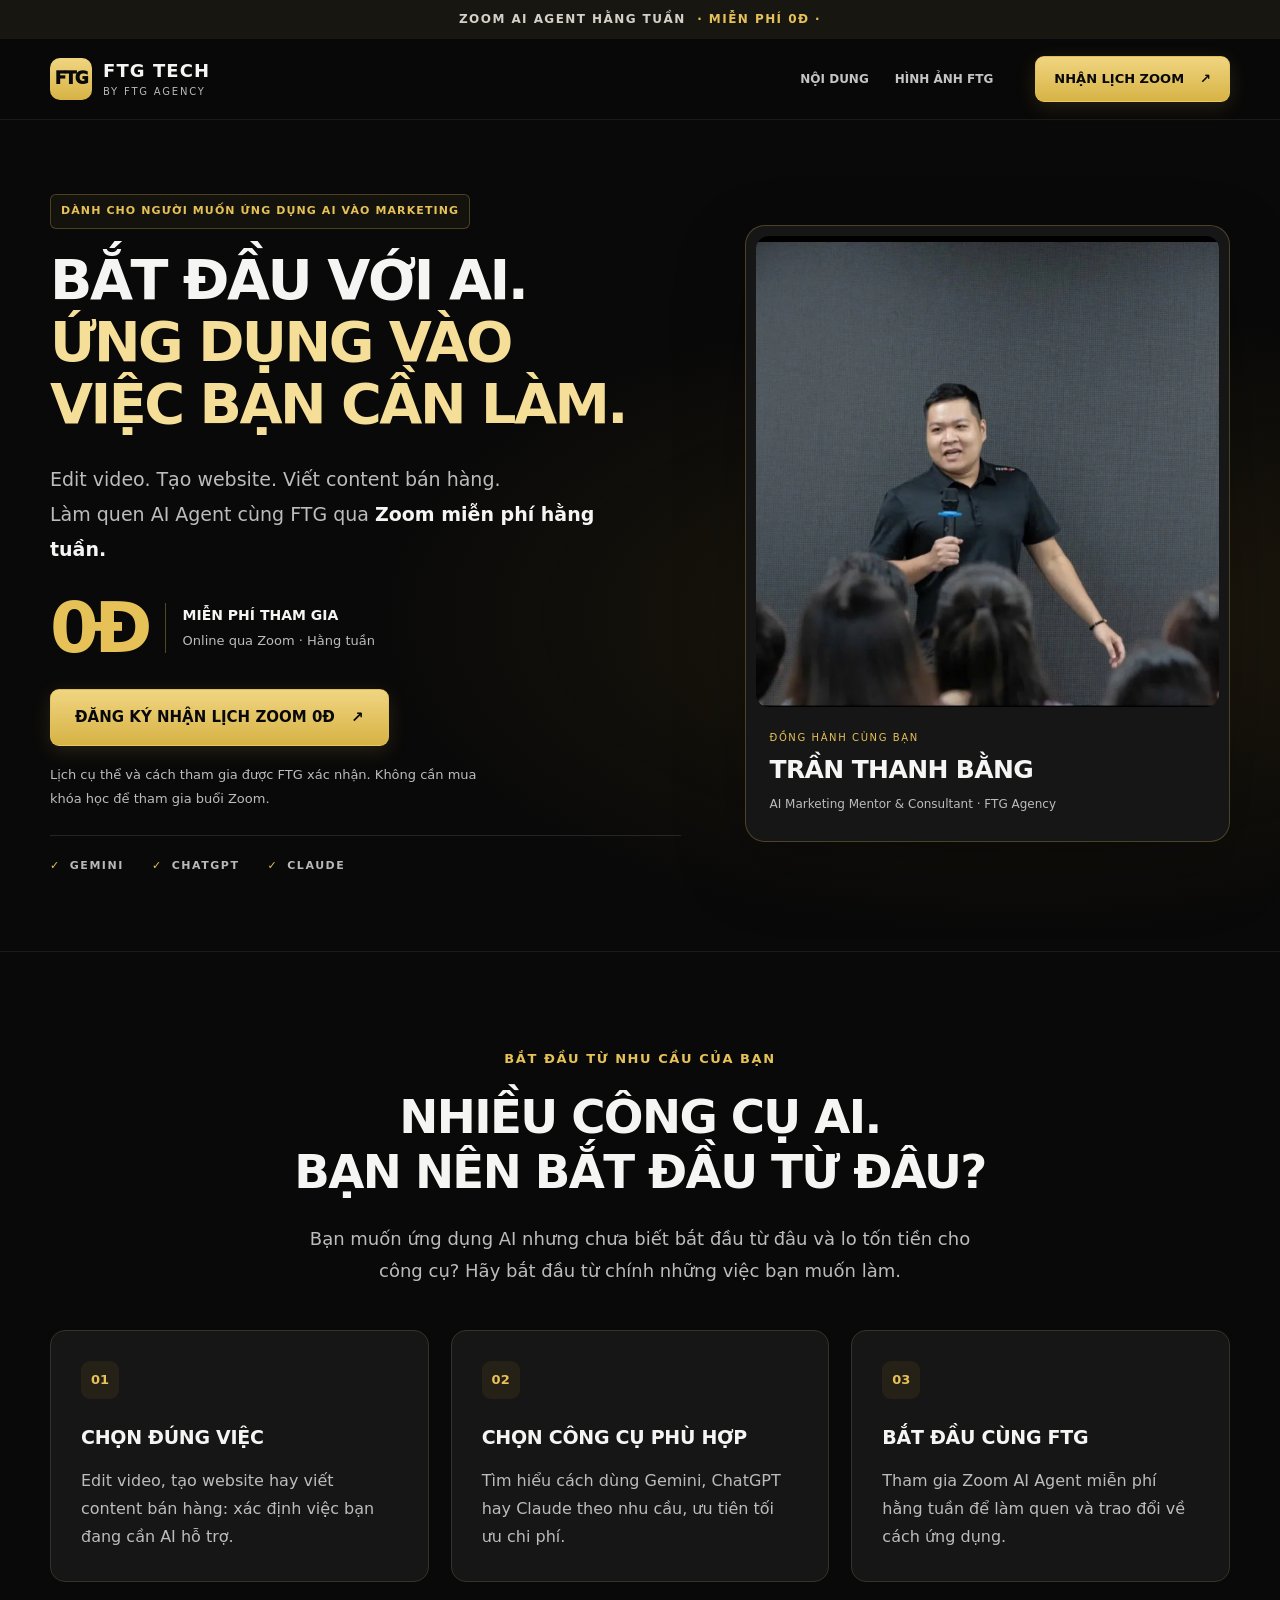
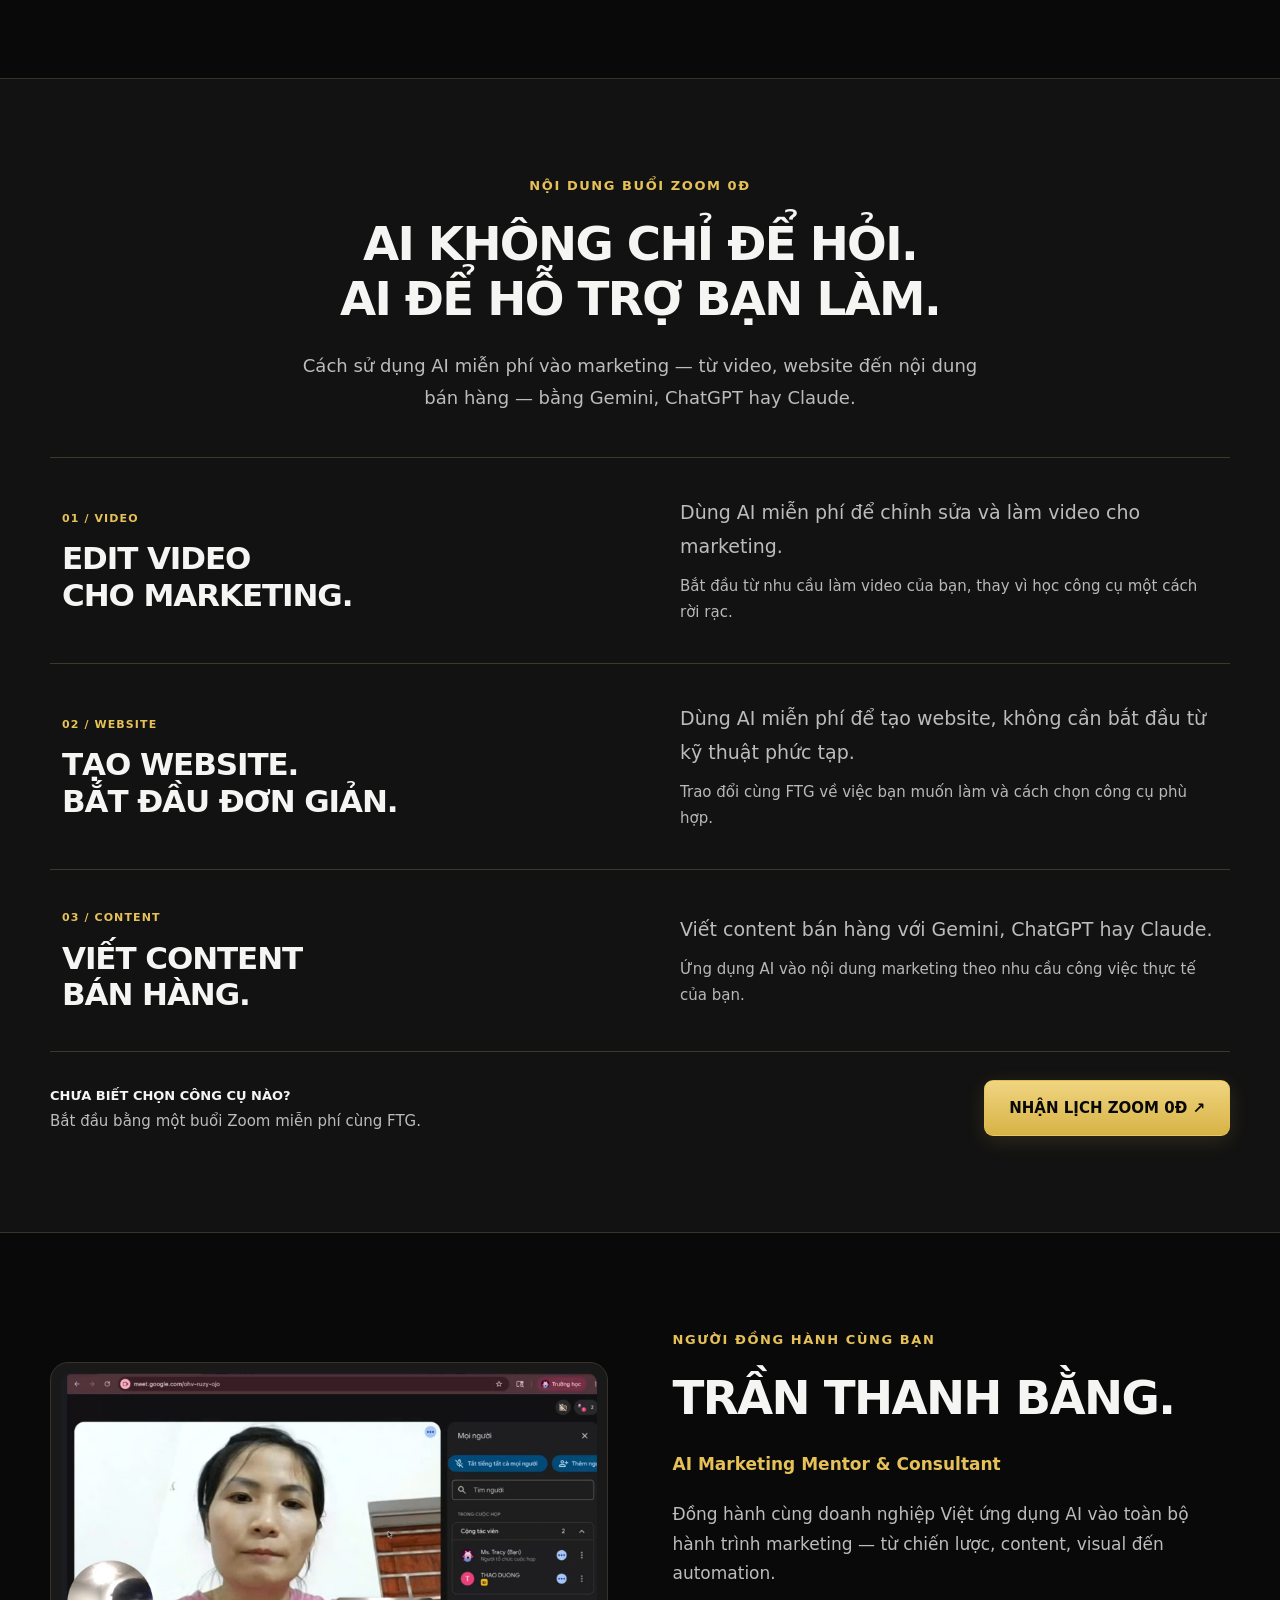
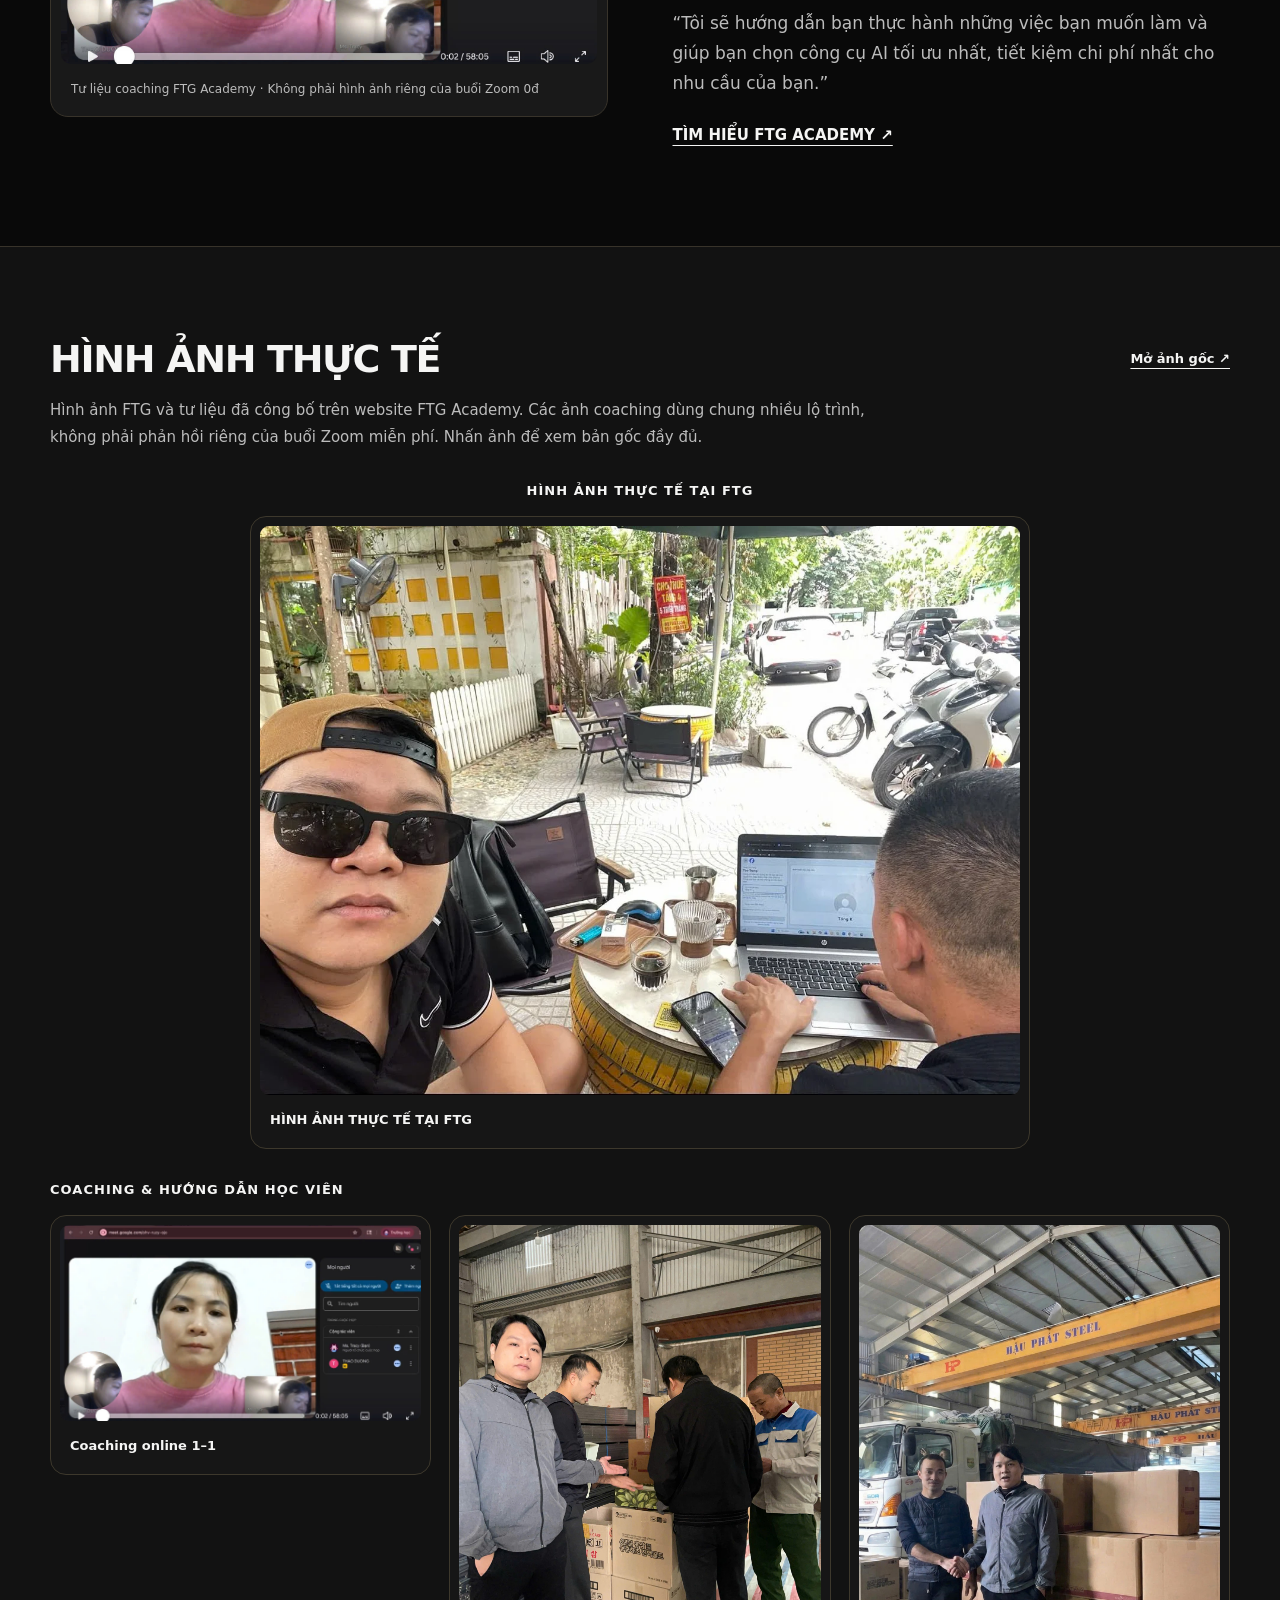
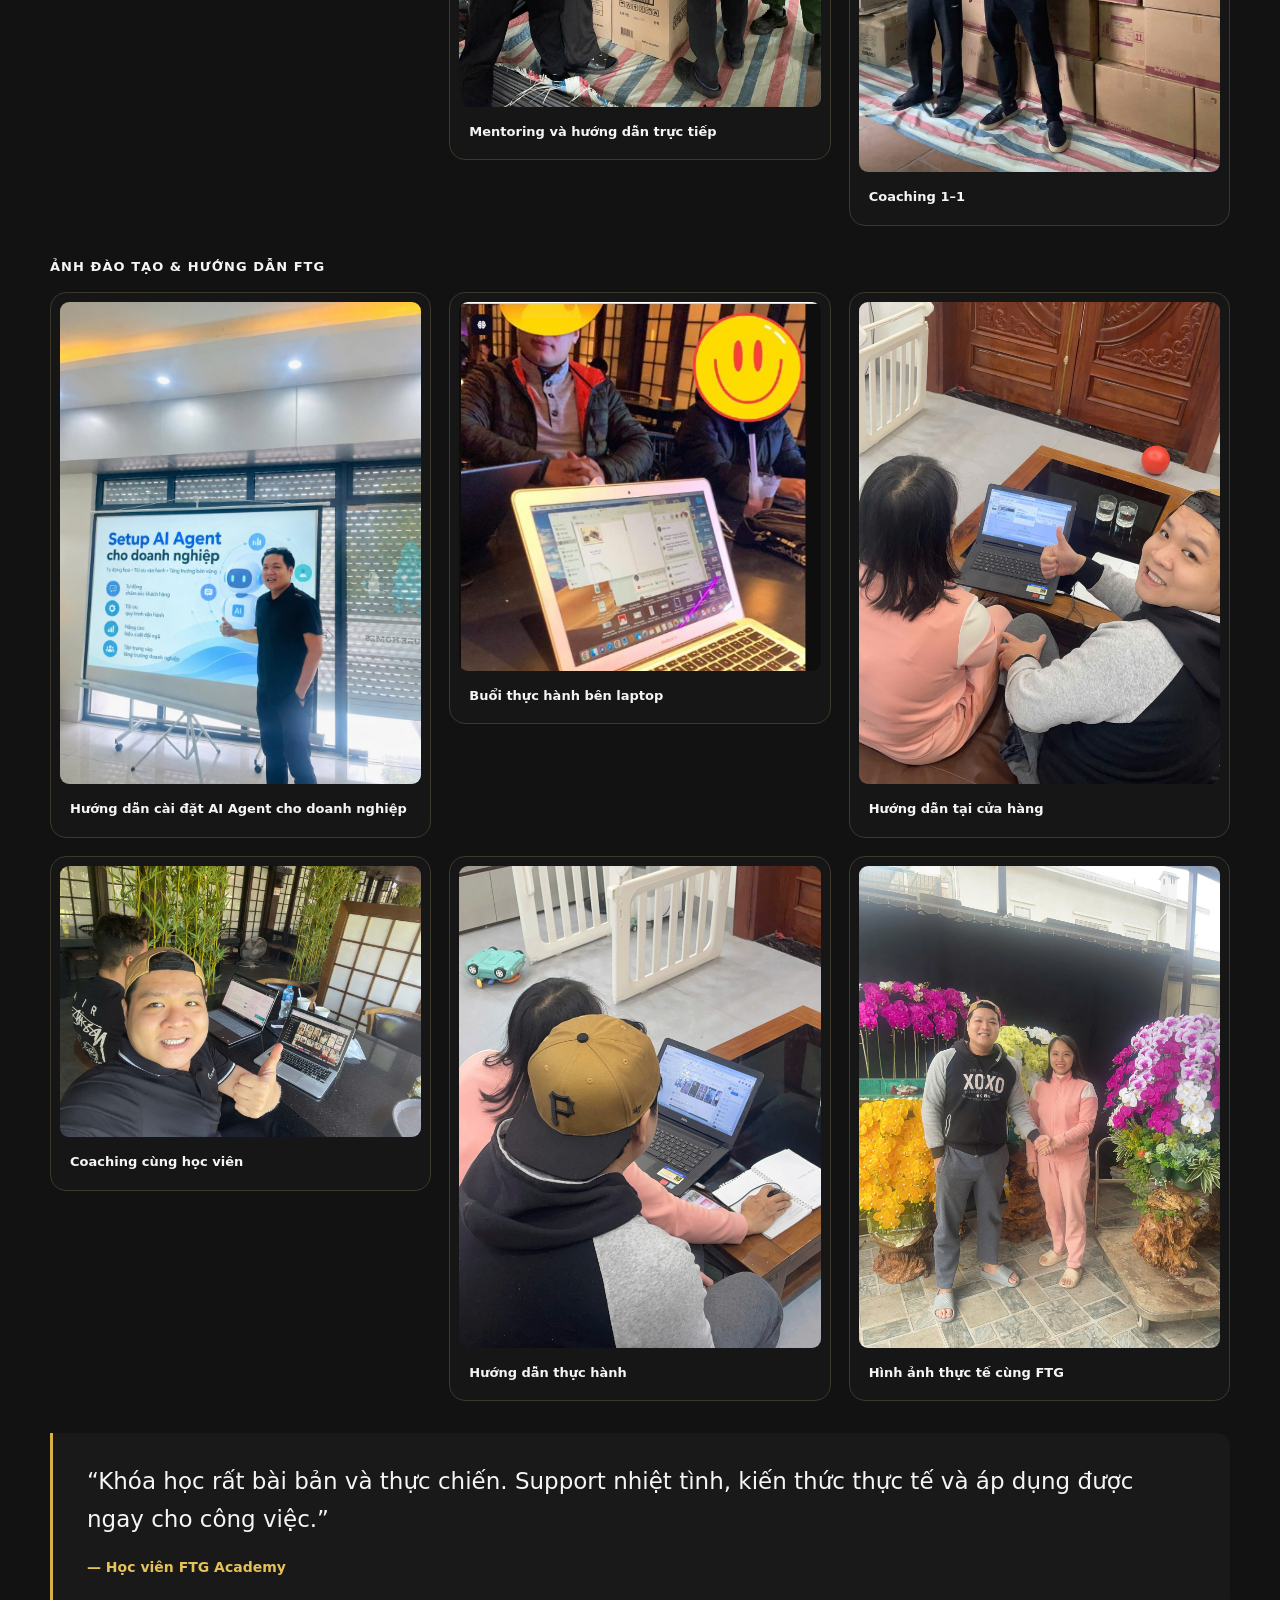
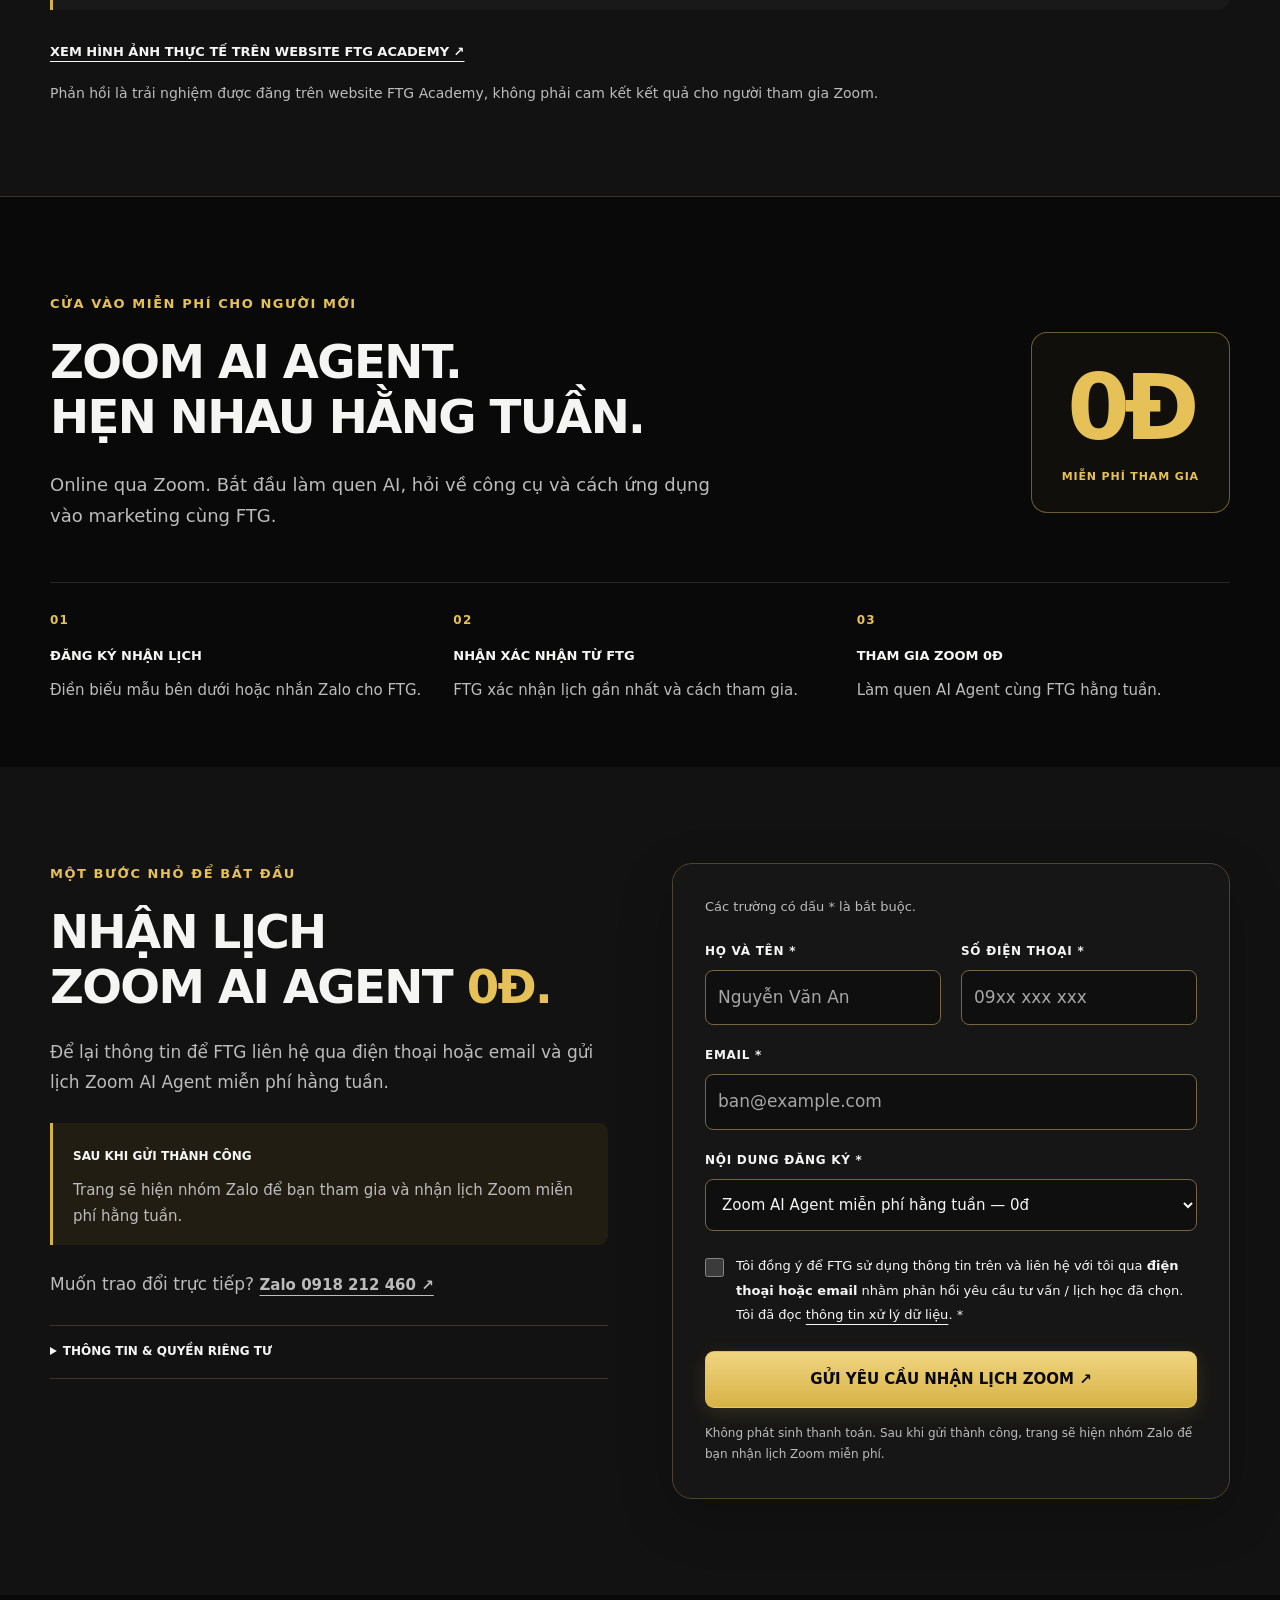
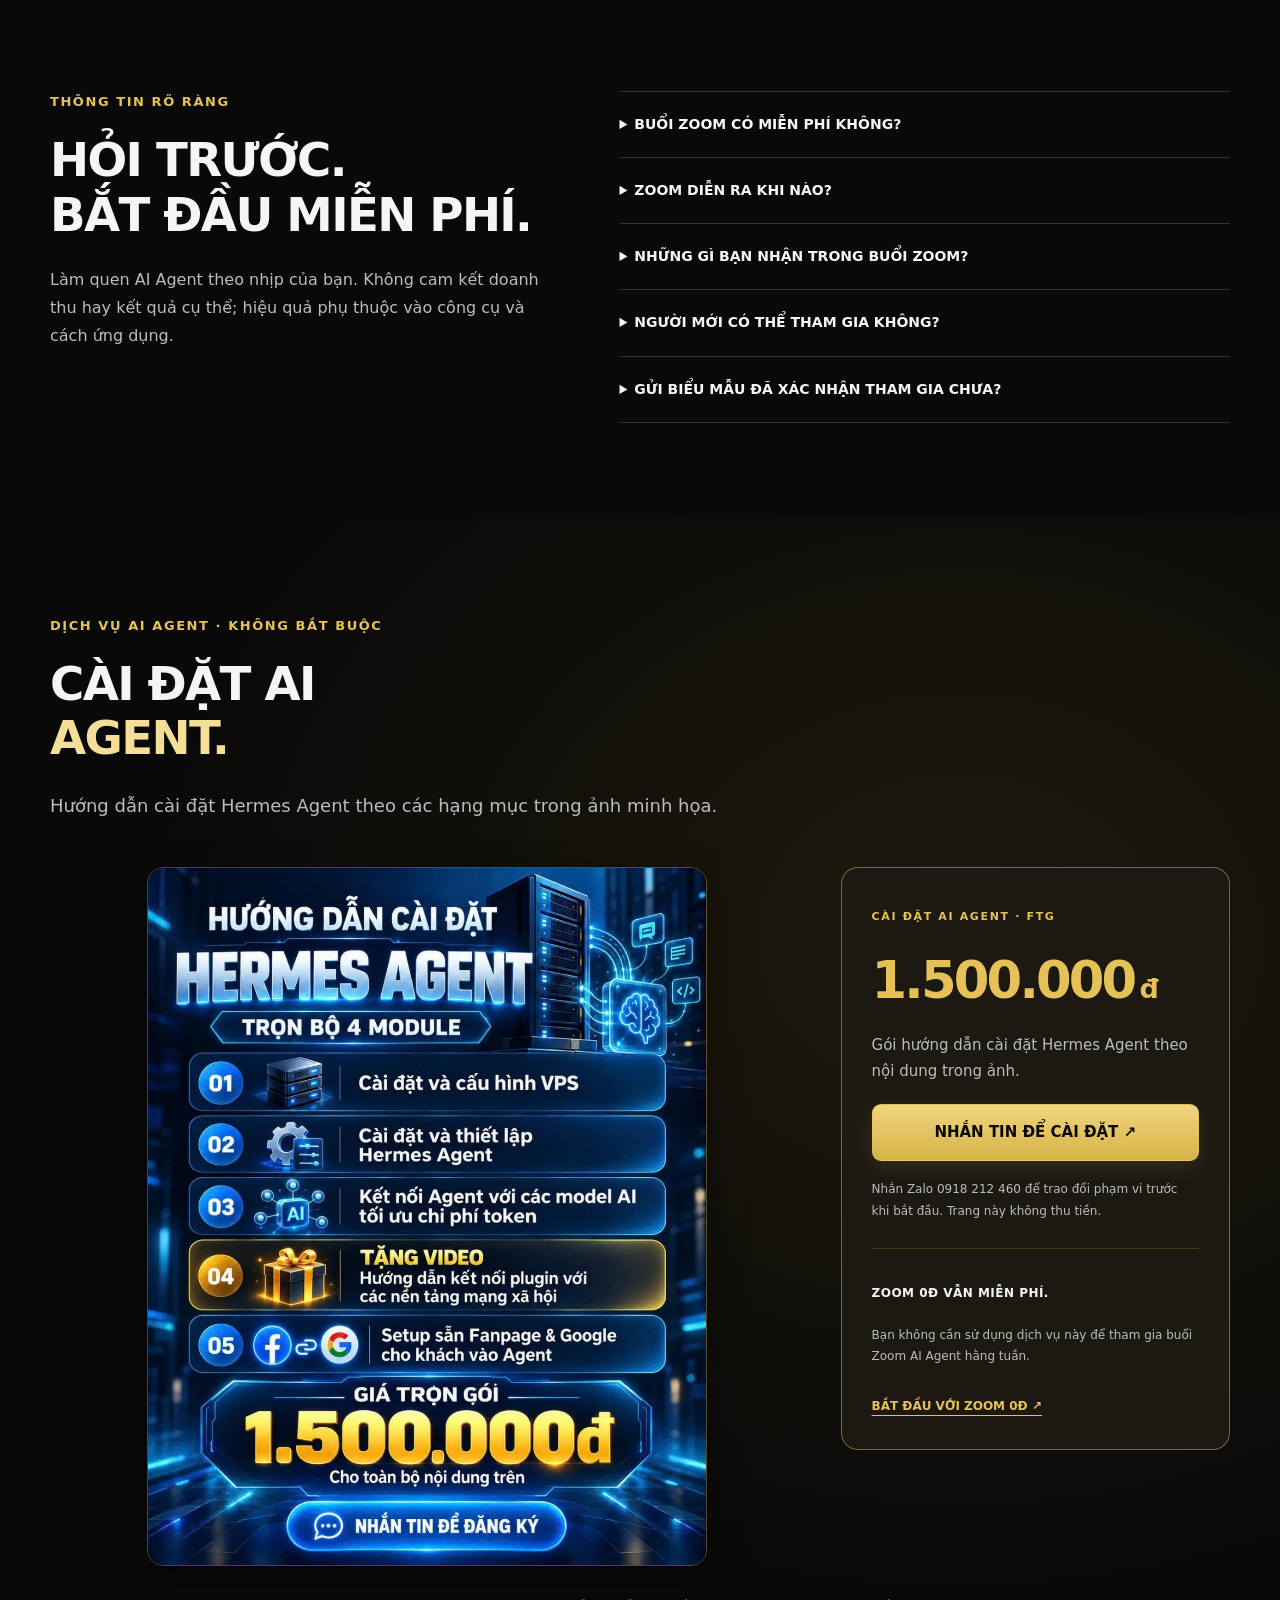
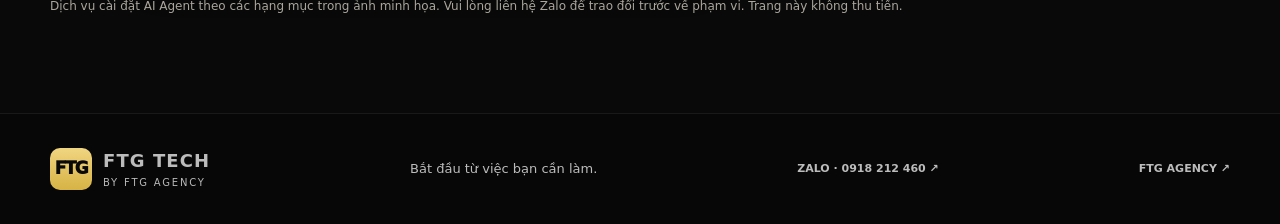
<file: bat-dau/index.html>
<!doctype html>
<html lang="vi">
<head>
<meta charset="utf-8"><meta name="viewport" content="width=device-width,initial-scale=1"><meta name="theme-color" content="#090909">
<title>ZOOM AI AGENT 0Đ HẰNG TUẦN | FTG TECH</title>
<meta name="description" content="Tham gia Zoom AI Agent miễn phí hằng tuần cùng FTG. Những gì bạn nhận: cách dùng AI miễn phí vào marketing — edit video, tạo website, content bán hàng với Gemini, ChatGPT hay Claude. Đăng ký nhận lịch hoặc nhắn Zalo 0918 212 460.">
<link rel="canonical" href="https://ftgagency.github.io/ftg-tech/bat-dau/">
<meta property="og:title" content="ZOOM AI AGENT 0Đ HẰNG TUẦN | FTG TECH">
<meta property="og:description" content="Zoom AI Agent 0đ hằng tuần. Những gì bạn nhận: cách dùng AI miễn phí vào marketing — edit video, tạo website, content bán hàng với Gemini, ChatGPT hay Claude.">
<meta property="og:type" content="website"><meta property="og:url" content="https://ftgagency.github.io/ftg-tech/bat-dau/"><meta property="og:image" content="https://ftgagency.github.io/ftg-tech/bat-dau/assets/tran-thanh-bang.webp">
<link rel="stylesheet" href="funnel.css?v=ftg-gold-palette-20261031">
<script>!function(f,b,e,v,n,t,s){if(f.fbq)return;n=f.fbq=function(){n.callMethod?n.callMethod.apply(n,arguments):n.queue.push(arguments)};if(!f._fbq)f._fbq=n;n.push=n;n.loaded=!0;n.version='2.0';n.queue=[];t=b.createElement(e);t.async=!0;t.src=v;s=b.getElementsByTagName(e)[0];s.parentNode.insertBefore(t,s)}(window, document,'script','https://connect.facebook.net/en_US/fbevents.js');fbq('init','1695543372086757');fbq('track','PageView');</script>
</head>
<body>
<noscript><img height="1" width="1" style="display:none" alt="" src="https://www.facebook.com/tr?id=1695543372086757&ev=PageView&noscript=1"></noscript>
<a class="skip" href="#main">Bỏ qua điều hướng</a>
<div class="announcement">ZOOM AI AGENT HẰNG TUẦN <span>· MIỄN PHÍ 0Đ ·</span></div>
<header><nav class="wrap nav" aria-label="Điều hướng chính"><a class="brand" href="../" aria-label="FTG Tech trang chủ"><span class="brand-mark">FTG</span><span><strong>FTG TECH</strong><small>BY FTG AGENCY</small></span></a><div class="nav-links"><a href="#nhung-gi-ban-nhan">NỘI DUNG</a><a href="#feedback">HÌNH ẢNH FTG</a></div><a class="button small" href="#dang-ky">NHẬN LỊCH ZOOM <span aria-hidden="true">↗</span></a></nav></header>
<main id="main">
<section class="hero dark-section" id="bat-dau"><div class="wrap hero-grid"><div class="hero-copy">
<p class="eyebrow">DÀNH CHO NGƯỜI MUỐN ỨNG DỤNG AI VÀO MARKETING</p>
<h1>BẮT ĐẦU VỚI AI.<br><span>ỨNG DỤNG VÀO<br>VIỆC BẠN CẦN LÀM.</span></h1>
<p class="hero-lead">Edit video. Tạo website. Viết content bán hàng.<br> Làm quen AI Agent cùng FTG qua <strong>Zoom miễn phí hằng tuần.</strong></p>
<div class="hero-offer"><strong class="price-zero">0Đ</strong><span>MIỄN PHÍ THAM GIA<br><small>Online qua Zoom · Hằng tuần</small></span></div>
<a class="button" href="#dang-ky">ĐĂNG KÝ NHẬN LỊCH ZOOM 0Đ <span aria-hidden="true">↗</span></a>
<p class="hero-note">Lịch cụ thể và cách tham gia được FTG xác nhận. Không cần mua khóa học để tham gia buổi Zoom.</p>
<div class="hero-points"><span>GEMINI</span><span>CHATGPT</span><span>CLAUDE</span></div>
</div><figure class="hero-portrait"><div class="portrait-frame"><img src="assets/tran-thanh-bang.webp" alt="Trần Thanh Bằng cầm mic chia sẻ trong buổi đào tạo" width="1260" height="1280" fetchpriority="high"></div><figcaption><span>ĐỒNG HÀNH CÙNG BẠN</span><strong>TRẦN THANH BẰNG</strong><small>AI Marketing Mentor &amp; Consultant · FTG Agency</small></figcaption></figure></div></section>
<section class="section intro-section"><div class="wrap"><div class="section-heading centered"><p class="eyebrow">BẮT ĐẦU TỪ NHU CẦU CỦA BẠN</p><h2>NHIỀU CÔNG CỤ AI.<br>BẠN NÊN BẮT ĐẦU TỪ ĐÂU?</h2><p>Bạn muốn ứng dụng AI nhưng chưa biết bắt đầu từ đâu và lo tốn tiền cho công cụ? Hãy bắt đầu từ chính những việc bạn muốn làm.</p></div><div class="needs-grid"><article><span class="number">01</span><h3>CHỌN ĐÚNG VIỆC</h3><p>Edit video, tạo website hay viết content bán hàng: xác định việc bạn đang cần AI hỗ trợ.</p></article><article><span class="number">02</span><h3>CHỌN CÔNG CỤ PHÙ HỢP</h3><p>Tìm hiểu cách dùng Gemini, ChatGPT hay Claude theo nhu cầu, ưu tiên tối ưu chi phí.</p></article><article><span class="number">03</span><h3>BẮT ĐẦU CÙNG FTG</h3><p>Tham gia Zoom AI Agent miễn phí hằng tuần để làm quen và trao đổi về cách ứng dụng.</p></article></div></div></section>
<section class="section application-section" id="nhung-gi-ban-nhan"><div class="wrap"><div class="section-heading centered"><p class="eyebrow">NỘI DUNG BUỔI ZOOM 0Đ</p><h2>AI KHÔNG CHỈ ĐỂ HỎI.<br>AI ĐỂ HỖ TRỢ BẠN LÀM.</h2><p>Cách sử dụng AI miễn phí vào marketing — từ video, website đến nội dung bán hàng — bằng Gemini, ChatGPT hay Claude.</p></div><div class="application-list"><article class="application"><div class="application-title"><span class="number">01 / VIDEO</span><h3>EDIT VIDEO<br>CHO MARKETING.</h3></div><div><p>Dùng AI miễn phí để chỉnh sửa và làm video cho marketing.</p><p class="application-caption">Bắt đầu từ nhu cầu làm video của bạn, thay vì học công cụ một cách rời rạc.</p></div></article><article class="application"><div class="application-title"><span class="number">02 / WEBSITE</span><h3>TẠO WEBSITE.<br>BẮT ĐẦU ĐƠN GIẢN.</h3></div><div><p>Dùng AI miễn phí để tạo website, không cần bắt đầu từ kỹ thuật phức tạp.</p><p class="application-caption">Trao đổi cùng FTG về việc bạn muốn làm và cách chọn công cụ phù hợp.</p></div></article><article class="application"><div class="application-title"><span class="number">03 / CONTENT</span><h3>VIẾT CONTENT<br>BÁN HÀNG.</h3></div><div><p>Viết content bán hàng với Gemini, ChatGPT hay Claude.</p><p class="application-caption">Ứng dụng AI vào nội dung marketing theo nhu cầu công việc thực tế của bạn.</p></div></article></div><div class="inline-cta"><p><strong>CHƯA BIẾT CHỌN CÔNG CỤ NÀO?</strong><br>Bắt đầu bằng một buổi Zoom miễn phí cùng FTG.</p><a class="button" href="#dang-ky">NHẬN LỊCH ZOOM 0Đ ↗</a></div></div></section>
<section class="section mentor-section" id="nguoi-dong-hanh"><div class="wrap mentor-grid"><figure class="mentor-photo"><a href="assets/online-meeting-coaching.jpg" target="_blank" rel="noopener noreferrer"><img src="assets/online-meeting-coaching.jpg" alt="Trần Thanh Bằng coaching online cùng học viên FTG Academy" width="1544" height="838" loading="lazy" decoding="async"></a><figcaption>Tư liệu coaching FTG Academy · Không phải hình ảnh riêng của buổi Zoom 0đ</figcaption></figure><div><p class="eyebrow">NGƯỜI ĐỒNG HÀNH CÙNG BẠN</p><h2>TRẦN THANH BẰNG.</h2><p class="mentor-role">AI Marketing Mentor &amp; Consultant</p><p>Đồng hành cùng doanh nghiệp Việt ứng dụng AI vào toàn bộ hành trình marketing — từ chiến lược, content, visual đến automation.</p><p>“Tôi sẽ hướng dẫn bạn thực hành những việc bạn muốn làm và giúp bạn chọn công cụ AI tối ưu nhất, tiết kiệm chi phí nhất cho nhu cầu của bạn.”</p><a class="text-link" href="https://ftgagency.github.io/" target="_blank" rel="noopener noreferrer">TÌM HIỂU FTG ACADEMY ↗</a></div></div></section>
<section class="user-feedback feedback-layout feedback-layout--light" id="feedback" aria-labelledby="feedback-title">
  <div class="wrap"><div class="feedback-panel">
    <div class="feedback-heading"><h2 id="feedback-title">HÌNH ẢNH THỰC TẾ</h2>
      <a class="feedback-open" href="assets/feedback-ftg.jpg" target="_blank" rel="noopener noreferrer" aria-label="Mở hình ảnh thực tế FTG đầy đủ">Mở ảnh gốc ↗</a>
    </div>
    <p class="feedback-intro">Hình ảnh FTG và tư liệu đã công bố trên website FTG Academy. Các ảnh coaching dùng chung nhiều lộ trình, không phải phản hồi riêng của buổi Zoom miễn phí. Nhấn ảnh để xem bản gốc đầy đủ.</p>
    <div class="feedback-group feedback-group--single"><h3>HÌNH ẢNH THỰC TẾ TẠI FTG</h3><div class="feedback-gallery"><figure class="feedback-card"><a class="feedback-photo-link" href="assets/feedback-ftg.jpg" target="_blank" rel="noopener noreferrer" aria-label="Mở ảnh gốc đầy đủ: Hai người ngồi bên máy tính xách tay tại quán cà phê"><img src="assets/feedback-ftg.webp" alt="Hai người ngồi bên máy tính xách tay tại quán cà phê" width="1280" height="958" loading="lazy" decoding="async"></a><figcaption>HÌNH ẢNH THỰC TẾ TẠI FTG</figcaption></figure></div></div>
    <div class="feedback-group"><h3>COACHING &amp; HƯỚNG DẪN HỌC VIÊN</h3><div class="feedback-gallery"><figure class="feedback-card"><a class="feedback-photo-link" href="assets/online-meeting-coaching.jpg" target="_blank" rel="noopener noreferrer" aria-label="Mở ảnh gốc đầy đủ: Trần Thanh Bằng coaching online 1–1 cùng học viên FTG Academy"><img src="assets/online-meeting-coaching.jpg" alt="Trần Thanh Bằng coaching online 1–1 cùng học viên FTG Academy" width="1544" height="838" loading="lazy" decoding="async"></a><figcaption>Coaching online 1–1</figcaption></figure><figure class="feedback-card"><a class="feedback-photo-link" href="assets/mentoring-session.jpg" target="_blank" rel="noopener noreferrer" aria-label="Mở ảnh gốc đầy đủ: Giảng viên hướng dẫn học viên FTG Academy"><img src="assets/mentoring-session.jpg" alt="Giảng viên hướng dẫn học viên FTG Academy" width="1440" height="1920" loading="lazy" decoding="async"></a><figcaption>Mentoring và hướng dẫn trực tiếp</figcaption></figure><figure class="feedback-card"><a class="feedback-photo-link" href="assets/coaching-laptop.jpg" target="_blank" rel="noopener noreferrer" aria-label="Mở ảnh gốc đầy đủ: Buổi coaching 1–1 tại FTG Academy"><img src="assets/coaching-laptop.jpg" alt="Buổi coaching 1–1 tại FTG Academy" width="1267" height="1920" loading="lazy" decoding="async"></a><figcaption>Coaching 1–1</figcaption></figure></div></div>

    <div class="feedback-group"><h3>ẢNH ĐÀO TẠO &amp; HƯỚNG DẪN FTG</h3><div class="feedback-gallery"><figure class="feedback-card"><a class="feedback-photo-link" href="assets/setup-ai-agent-enterprise.jpg" target="_blank" rel="noopener noreferrer" aria-label="Mở ảnh gốc đầy đủ: Người hướng dẫn đứng trước màn chiếu có nội dung Setup AI Agent cho doanh nghiệp"><img src="assets/setup-ai-agent-enterprise.jpg" alt="Người hướng dẫn đứng trước màn chiếu có nội dung Setup AI Agent cho doanh nghiệp" width="960" height="1280" loading="lazy" decoding="async"></a><figcaption>Hướng dẫn cài đặt AI Agent cho doanh nghiệp</figcaption></figure><figure class="feedback-card"><a class="feedback-photo-link" href="assets/livestream.jpg" target="_blank" rel="noopener noreferrer" aria-label="Mở ảnh gốc đầy đủ: Hai người ngồi bên máy tính xách tay trong buổi thực hành"><img src="assets/livestream.jpg" alt="Hai người ngồi bên máy tính xách tay trong buổi thực hành" width="559" height="570" loading="lazy" decoding="async"></a><figcaption>Buổi thực hành bên laptop</figcaption></figure><figure class="feedback-card"><a class="feedback-photo-link" href="assets/shipping-partner.jpg" target="_blank" rel="noopener noreferrer" aria-label="Mở ảnh gốc đầy đủ: Hướng dẫn sử dụng laptop tại cửa hàng"><img src="assets/shipping-partner.jpg" alt="Hướng dẫn sử dụng laptop tại cửa hàng" width="1440" height="1920" loading="lazy" decoding="async"></a><figcaption>Hướng dẫn tại cửa hàng</figcaption></figure><figure class="feedback-card"><a class="feedback-photo-link" href="assets/student-ai-ads-1on1.jpg" target="_blank" rel="noopener noreferrer" aria-label="Mở ảnh gốc đầy đủ: Người hướng dẫn cùng học viên bên laptop"><img src="assets/student-ai-ads-1on1.jpg" alt="Người hướng dẫn cùng học viên bên laptop" width="2560" height="1920" loading="lazy" decoding="async"></a><figcaption>Coaching cùng học viên</figcaption></figure><figure class="feedback-card"><a class="feedback-photo-link" href="assets/trainer-student.jpg" target="_blank" rel="noopener noreferrer" aria-label="Mở ảnh gốc đầy đủ: Hai người cùng xem nội dung trên máy tính xách tay"><img src="assets/trainer-student.jpg" alt="Hai người cùng xem nội dung trên máy tính xách tay" width="1440" height="1920" loading="lazy" decoding="async"></a><figcaption>Hướng dẫn thực hành</figcaption></figure><figure class="feedback-card"><a class="feedback-photo-link" href="assets/training-facebook.jpg" target="_blank" rel="noopener noreferrer" aria-label="Mở ảnh gốc đầy đủ: Hai người chụp ảnh cùng nhau tại cửa hàng hoa"><img src="assets/training-facebook.jpg" alt="Hai người chụp ảnh cùng nhau tại cửa hàng hoa" width="1440" height="1920" loading="lazy" decoding="async"></a><figcaption>Hình ảnh thực tế cùng FTG</figcaption></figure></div></div>
    <figure class="feedback-quote"><blockquote>“Khóa học rất bài bản và thực chiến. Support nhiệt tình, kiến thức thực tế và áp dụng được ngay cho công việc.”</blockquote><figcaption>— Học viên FTG Academy</figcaption></figure>
    <div class="feedback-source"><a class="text-link" href="https://ftgagency.github.io/#gallery" target="_blank" rel="noopener noreferrer">XEM HÌNH ẢNH THỰC TẾ TRÊN WEBSITE FTG ACADEMY ↗</a><p class="note">Phản hồi là trải nghiệm được đăng trên website FTG Academy, không phải cam kết kết quả cho người tham gia Zoom.</p></div>
  </div></div>
</section>
<section class="section dark-section zoom-section" id="zoom"><div class="wrap"><div class="zoom-heading"><div><p class="eyebrow">CỬA VÀO MIỄN PHÍ CHO NGƯỜI MỚI</p><h2>ZOOM AI AGENT.<br>HẸN NHAU HẰNG TUẦN.</h2><p>Online qua Zoom. Bắt đầu làm quen AI, hỏi về công cụ và cách ứng dụng vào marketing cùng FTG.</p></div><div class="zoom-price"><strong>0Đ</strong><span>MIỄN PHÍ THAM GIA</span></div></div><ol class="steps"><li><span>01</span><strong>ĐĂNG KÝ NHẬN LỊCH</strong><p>Điền biểu mẫu bên dưới hoặc nhắn Zalo cho FTG.</p></li><li><span>02</span><strong>NHẬN XÁC NHẬN TỪ FTG</strong><p>FTG xác nhận lịch gần nhất và cách tham gia.</p></li><li><span>03</span><strong>THAM GIA ZOOM 0Đ</strong><p>Làm quen AI Agent cùng FTG hằng tuần.</p></li></ol></div></section>
<section class="section registration-section" id="dang-ky" aria-labelledby="registration-title"><div class="wrap registration"><div class="registration-copy"><p class="eyebrow">MỘT BƯỚC NHỎ ĐỂ BẮT ĐẦU</p><h2 id="registration-title">NHẬN LỊCH<br>ZOOM AI AGENT <span>0Đ.</span></h2><p>Để lại thông tin để FTG liên hệ qua điện thoại hoặc email và gửi lịch Zoom AI Agent miễn phí hằng tuần.</p><div class="registration-callout"><strong>SAU KHI GỬI THÀNH CÔNG</strong><p>Trang sẽ hiện nhóm Zalo để bạn tham gia và nhận lịch Zoom miễn phí hằng tuần.</p></div><p>Muốn trao đổi trực tiếp? <a class="text-link" href="https://zalo.me/0918212460" target="_blank" rel="noopener noreferrer" data-contact="registration">Zalo 0918 212 460 ↗</a></p><details class="privacy-details"><summary>THÔNG TIN &amp; QUYỀN RIÊNG TƯ</summary><div class="registration-privacy" id="form-privacy">
<h3>THÔNG TIN &amp; QUYỀN RIÊNG TƯ</h3>
<p>Biểu mẫu ghi tên, số điện thoại, email, nội dung quan tâm và xác nhận đồng ý của bạn vào Google Sheet của FTG. FTG dùng thông tin này để liên hệ qua điện thoại, email hoặc Zalo nhằm phản hồi yêu cầu nhận lịch Zoom AI Agent miễn phí hằng tuần.</p>
<p>Biểu mẫu không gửi FormSubmit, không gửi email marketing tự động và không thực hiện cuộc gọi tự động. Để yêu cầu ngừng liên hệ hoặc xóa thông tin FTG đang giữ, hãy nhắn Zalo 0918 212 460.</p>
<p>Trang có Meta Pixel để đo lường như hiện tại. Mã biểu mẫu không gửi nội dung các trường của bạn vào sự kiện Pixel và không lưu chúng vào bộ nhớ trình duyệt.</p>
</div></details></div><form id="registration-form" class="registration-form" action="#" method="POST" aria-describedby="form-privacy">
<input type="hidden" name="source" value="ftg-tech-bat-dau">
<input type="hidden" name="consent_version" value="ftg-zoom-funnel-v2-2026-10-25">
<input type="hidden" name="submitted_at_utc" id="submitted-at" value="">
<input type="text" name="_honey" class="form-honey" tabindex="-1" autocomplete="off" aria-hidden="true">
<p class="form-intro">Các trường có dấu * là bắt buộc.</p>
<div class="registration-fields">
<div class="form-field"><label for="lead-name">HỌ VÀ TÊN *</label><input id="lead-name" name="name" type="text" autocomplete="name" minlength="2" maxlength="100" required placeholder="Nguyễn Văn An"></div>
<div class="form-field"><label for="lead-phone">SỐ ĐIỆN THOẠI *</label><input id="lead-phone" name="phone" type="tel" autocomplete="tel" inputmode="tel" pattern="[+]?[0-9][0-9 ]{7,23}" maxlength="25" title="Nhập số điện thoại từ 8 đến 25 ký tự, chỉ gồm chữ số, khoảng trắng và dấu + ở đầu nếu có." required placeholder="09xx xxx xxx"></div>
<div class="form-field form-wide"><label for="lead-email">EMAIL *</label><input id="lead-email" name="email" type="email" autocomplete="email" maxlength="254" required placeholder="ban@example.com"></div>
<div class="form-field form-wide"><label for="lead-interest">NỘI DUNG ĐĂNG KÝ *</label>
<select id="lead-interest" name="course_interest" required>
<option value="Zoom AI Agent miễn phí hằng tuần" selected>Zoom AI Agent miễn phí hằng tuần — 0đ</option>
</select>
</div>
</div>
<label class="contact-consent" for="lead-consent"><input id="lead-consent" name="contact_consent" type="checkbox" required value="Tôi đồng ý để FTG sử dụng tên, số điện thoại, email và nội dung quan tâm để liên hệ qua điện thoại hoặc email nhằm phản hồi yêu cầu tư vấn / lịch học tôi đã gửi."><span>Tôi đồng ý để FTG sử dụng thông tin trên và liên hệ với tôi qua <strong>điện thoại hoặc email</strong> nhằm phản hồi yêu cầu tư vấn / lịch học đã chọn. Tôi đã đọc <a href="#form-privacy">thông tin xử lý dữ liệu</a>. *</span></label>
<button class="button full" type="submit">GỬI YÊU CẦU NHẬN LỊCH ZOOM ↗</button>
<p class="note">Không phát sinh thanh toán. Sau khi gửi thành công, trang sẽ hiện nhóm Zalo để bạn nhận lịch Zoom miễn phí.</p>
<p id="registration-status" class="registration-status" role="status" aria-live="polite" hidden></p>
<div id="registration-success" class="registration-success" hidden>
<h3>ĐÃ NHẬN ĐĂNG KÝ.</h3>
<p>FTG đã ghi yêu cầu nhận lịch Zoom AI Agent miễn phí hằng tuần. Vào nhóm Zalo bên dưới để nhận lịch học miễn phí.</p>
<a class="button full" id="zalo-group-link" target="_blank" rel="noopener noreferrer">VÀO NHÓM ZALO NHẬN LỊCH ↗</a>
<p class="note">Nếu cần hỗ trợ thêm, nhắn Zalo 0918 212 460.</p>
</div>
</form></div></section>
<section class="wrap section faq">
<div>
<p class="eyebrow">THÔNG TIN RÕ RÀNG</p>
<h2>HỎI TRƯỚC.<br>BẮT ĐẦU MIỄN PHÍ.</h2>
<p>Làm quen AI Agent theo nhịp của bạn. Không cam kết doanh thu hay kết quả cụ thể; hiệu quả phụ thuộc vào công cụ và cách ứng dụng.</p>
</div>
<div>
<details><summary>BUỔI ZOOM CÓ MIỄN PHÍ KHÔNG?</summary><p>Có. Zoom AI Agent hằng tuần có phí tham gia 0đ. Bạn không cần mua bất kỳ chương trình nào để đăng ký nhận lịch và tham gia buổi Zoom này.</p></details>
<details><summary>ZOOM DIỄN RA KHI NÀO?</summary><p>Buổi Zoom diễn ra hằng tuần. Lịch cụ thể và cách tham gia được FTG xác nhận; hãy <a href="#dang-ky">đăng ký nhận lịch</a> hoặc nhắn Zalo 0918 212 460 để hỏi buổi gần nhất.</p></details>
<details><summary>NHỮNG GÌ BẠN NHẬN TRONG BUỔI ZOOM?</summary><p>Cách sử dụng AI miễn phí vào marketing: edit video, tạo website và tạo content bán hàng bằng các công cụ như Gemini, ChatGPT hay Claude. Buổi Zoom vẫn miễn phí 0đ; bạn không cần mua khóa học để tham gia.</p></details>
<details><summary>NGƯỜI MỚI CÓ THỂ THAM GIA KHÔNG?</summary><p>Có. Đây là cửa vào miễn phí để người mới làm quen AI Agent. Bạn có thể trao đổi với FTG về nội dung buổi Zoom gần nhất trước khi tham gia.</p></details>
<details><summary>GỬI BIỂU MẪU ĐÃ XÁC NHẬN THAM GIA CHƯA?</summary><p>Chưa. <a href="#dang-ky">Biểu mẫu nhận lịch Zoom</a> ghi thông tin vào Google Sheet của FTG khi bạn đồng ý để FTG liên hệ qua điện thoại hoặc email. Sau khi gửi thành công, trang hiện nhóm Zalo để bạn nhận lịch Zoom miễn phí. Biểu mẫu không tự gửi email marketing hay gọi điện tự động. Bạn vẫn có thể nhắn Zalo 0918 212 460. Trang tiếp tục dùng Meta Pixel để đo lượt truy cập và thao tác.</p></details>
</div>
</section>
<section class="section paid-section dark-section" id="khoa-ai" aria-labelledby="paid-title"><div class="wrap"><div class="paid-intro"><p class="eyebrow">DỊCH VỤ AI AGENT · KHÔNG BẮT BUỘC</p><h2 id="paid-title">CÀI ĐẶT AI<br><span>AGENT.</span></h2><p>Hướng dẫn cài đặt Hermes Agent theo các hạng mục trong ảnh minh họa.</p></div><div class="paid-layout"><div class="paid-service-visual"><figure class="paid-service-poster"><img src="assets/ai-agent-installation-hermes.jpg" alt="Hướng dẫn cài đặt Hermes Agent: cấu hình VPS, thiết lập Hermes Agent, kết nối model AI, plugin mạng xã hội, Fanpage và Google. Giá trọn gói 1.500.000 đồng." width="1024" height="1280" loading="lazy" decoding="async"></figure></div><aside class="paid-offer"><span class="offer-label">CÀI ĐẶT AI AGENT · FTG</span><p class="paid-price">1.500.000<span>đ</span></p><p>Gói hướng dẫn cài đặt Hermes Agent theo nội dung trong ảnh.</p><a class="button full" href="https://zalo.me/0918212460" target="_blank" rel="noopener noreferrer" data-contact="ai_agent_installation">NHẮN TIN ĐỂ CÀI ĐẶT ↗</a><p class="note">Nhắn Zalo 0918 212 460 để trao đổi phạm vi trước khi bắt đầu. Trang này không thu tiền.</p><hr><strong>ZOOM 0Đ VẪN MIỄN PHÍ.</strong><p class="note">Bạn không cần sử dụng dịch vụ này để tham gia buổi Zoom AI Agent hằng tuần.</p><a class="text-link" href="#dang-ky">BẮT ĐẦU VỚI ZOOM 0Đ ↗</a></aside></div><p class="paid-disclaimer">Dịch vụ cài đặt AI Agent theo các hạng mục trong ảnh minh họa. Vui lòng liên hệ Zalo để trao đổi trước về phạm vi. Trang này không thu tiền.</p></div></section>
</main>
<footer><div class="wrap footer-inner"><a class="brand" href="../"><span class="brand-mark">FTG</span><span><strong>FTG TECH</strong><small>BY FTG AGENCY</small></span></a><p>Bắt đầu từ việc bạn cần làm.</p><a href="https://zalo.me/0918212460" target="_blank" rel="noopener noreferrer" data-contact="footer">ZALO · 0918 212 460 ↗</a><a href="https://ftgagency.github.io/">FTG AGENCY ↗</a></div></footer>
<div class="mobile-cta"><span>ZOOM HẰNG TUẦN <strong>0Đ</strong></span><a class="button small" href="#dang-ky">NHẬN LỊCH ↗</a></div>
<div class="toast" id="status" role="status" aria-live="polite"></div>
<script src="funnel.js?v=sheet-zalo-20261030" defer></script>
</body></html>
</file>
<file: bat-dau/funnel.css>
/* FTG /bat-dau/ only. No shared or main-site styles are changed. */
:root{--paper:#090909;--white:#161616;--ink:#f5f5f4;--muted:#bcbcbc;--line:#38332a;--green:#e5c158;--green-deep:#e5c158;--dark:#090909;--dark-soft:#121212;--light-text:#bcbcbc;--radius:20px}
*{box-sizing:border-box}html{scroll-behavior:smooth;scroll-padding-top:96px}body{margin:0;background:var(--paper);color:var(--ink);font:18px/1.75 Inter,ui-sans-serif,system-ui,-apple-system,"Segoe UI",sans-serif;-webkit-font-smoothing:antialiased}a{color:inherit;text-underline-offset:5px}button,input,select{font:inherit}button,a{-webkit-tap-highlight-color:transparent}button{cursor:pointer}a,button,input,select,summary{touch-action:manipulation}a:focus-visible,button:focus-visible,input:focus-visible,select:focus-visible,summary:focus-visible{outline:3px solid #f5de98;outline-offset:5px}img{max-width:100%;height:auto;display:block}figure{margin:0}p{margin:0 0 20px;color:var(--muted)}h1,h2,h3{font-weight:850;text-transform:uppercase;text-wrap:balance}h1{font-size:clamp(38px,4.35vw,63px);line-height:1.12;letter-spacing:-.045em;margin:0 0 26px}h2{font-size:clamp(32px,3.65vw,49px);line-height:1.17;letter-spacing:-.035em;margin:0 0 24px}h3{font-size:20px;line-height:1.4;letter-spacing:-.015em;margin:0 0 16px}.wrap{width:min(1180px,calc(100% - 64px));margin-inline:auto}.section{padding-block:96px}.eyebrow{font-size:13px;line-height:1.7;letter-spacing:.12em;color:var(--green-deep);font-weight:850;margin-bottom:20px}.dark-section{background:var(--dark);color:var(--paper)}.dark-section p{color:var(--light-text)}.dark-section .eyebrow{color:var(--green)}.button{display:inline-flex;align-items:center;justify-content:center;gap:16px;max-width:100%;min-height:54px;padding:16px 24px;border:1px solid transparent;border-radius:9px;background:var(--green);color:var(--ink);font-size:15px;line-height:1.5;font-weight:850;text-decoration:none;text-align:center;box-shadow:0 5px 20px #e5c15824;transition:background .2s,transform .2s}.button:hover{background:#f5de98;transform:translateY(-2px)}.small{min-height:44px;padding:12px 18px;font-size:13px}.full{width:100%}.text-link{font-weight:800;font-size:15px}.note{font-size:14px;line-height:1.8}.number{display:block;font-size:13px;font-weight:850;letter-spacing:.1em;color:var(--green-deep);margin-bottom:25px}.announcement{padding:9px 16px;text-align:center;font-size:12px;font-weight:750;letter-spacing:.12em;color:#d4d0c7;background:#181610}.announcement span{color:var(--green);margin-left:6px}header{position:sticky;top:0;z-index:20;background:rgba(9,9,9,.97);color:var(--paper);border-bottom:1px solid #ffffff13;backdrop-filter:blur(14px)}.nav{min-height:80px;display:flex;align-items:center;gap:28px}.brand{display:flex;align-items:center;gap:11px;text-decoration:none;flex-shrink:0}.brand-mark{display:grid;place-items:center;width:42px;height:42px;border-radius:10px;background:var(--green);color:var(--ink);font-weight:950;font-size:17px;letter-spacing:-.09em}.brand strong{display:block;font-size:18px;line-height:1.1;letter-spacing:.06em}.brand small{display:block;font-size:10px;line-height:1;margin-top:7px;letter-spacing:.18em;color:#b8b8b8}.nav-links{display:flex;gap:26px;margin-left:auto}.nav-links a{font-size:12px;font-weight:800;text-decoration:none;color:#c4c4c4}.nav>.button{margin-left:14px}.hero{background:radial-gradient(ellipse at 80% 60%,#785b1d38,transparent 45%),var(--dark);padding:72px 0 76px;border-bottom:1px solid #ffffff13}.hero-grid{display:grid;grid-template-columns:minmax(0,1.13fr) minmax(0,.87fr);gap:64px;align-items:center}.hero h1 span{color:var(--green)}.hero .eyebrow{font-size:11px;letter-spacing:.1em;display:inline-block;border:1px solid #e5c15845;background:#e5c1580d;padding:7px 10px;border-radius:6px}.hero-lead{font-size:19px;line-height:1.85;max-width:560px}.hero-lead strong{color:#f5f5f4;font-weight:750}.hero-offer{display:flex;gap:17px;align-items:center;margin:26px 0}.price-zero{font-size:70px;line-height:1;letter-spacing:-.07em;color:var(--green);font-weight:900}.hero-offer>span{font-size:14px;font-weight:800;line-height:1.8;border-left:1px solid #e5c15855;padding-left:17px}.hero-offer small{color:#bcbcbc;font-size:13px;font-weight:450}.hero-note{font-size:13px;line-height:1.85;max-width:460px;margin:17px 0 24px}.hero-points{display:flex;gap:28px;border-top:1px solid #ffffff1c;padding-top:20px;color:#b8b8b8;font-size:11px;letter-spacing:.14em;font-weight:800}.hero-points span:before{content:'✓';display:inline-block;color:var(--green);margin-right:9px}.hero-portrait{min-width:0;border:1px solid #e5c15840;border-radius:var(--radius);background:#161616;box-shadow:0 24px 70px #0004;padding:10px}.portrait-frame{overflow:hidden;border-radius:13px}.portrait-frame img{width:100%;height:auto;object-fit:contain}.hero-portrait figcaption{padding:22px 14px 16px}.hero-portrait figcaption>span{display:block;font-size:10px;letter-spacing:.16em;color:var(--green);margin-bottom:8px}.hero-portrait figcaption strong{display:block;font-size:25px;line-height:1.2;letter-spacing:-.025em}.hero-portrait figcaption small{display:block;color:#bcbcbc;font-size:12px;margin-top:9px}.section-heading{max-width:780px;margin:0 0 44px}.centered{text-align:center;margin-inline:auto}.section-heading>p:last-child{max-width:680px;margin-inline:auto;font-size:18px}.needs-grid{display:grid;grid-template-columns:repeat(3,minmax(0,1fr));gap:22px}.needs-grid article{padding:30px;background:#161616;border:1px solid var(--line);border-radius:15px}.needs-grid article p{font-size:16px;margin-bottom:0}.needs-grid h3{font-size:19px}.needs-grid .number{background:#262116;width:38px;height:38px;border-radius:9px;display:grid;place-items:center;letter-spacing:0}.application-section{background:#121212;border-block:1px solid var(--line)}.application-list{border-top:1px solid #3d382c}.application{display:grid;grid-template-columns:1fr 1fr;gap:80px;padding:38px 12px;border-bottom:1px solid #3d382c;align-items:center}.application h3{font-size:31px;line-height:1.18;letter-spacing:-.035em;margin-bottom:0}.application .number{font-size:11px;margin-bottom:12px}.application p{font-size:19px;margin-bottom:10px}.application .application-caption{font-size:15px;margin-bottom:0;color:#b8b8b8}.inline-cta{display:flex;justify-content:space-between;align-items:center;gap:30px;padding:28px 0 0}.inline-cta p{font-size:15px;margin:0}.inline-cta strong{color:var(--ink);font-size:13px}.mentor-grid{display:grid;grid-template-columns:minmax(0,1fr) minmax(0,1fr);gap:65px;align-items:center}.mentor-photo{padding:10px;background:#191919;border-radius:18px;border:1px solid var(--line)}.mentor-photo img{width:100%;border-radius:10px}.mentor-photo figcaption{font-size:12px;line-height:1.7;color:var(--muted);padding:15px 10px 7px}.mentor-role{font-size:19px;font-weight:750;color:var(--green-deep)}.mentor-grid>div>p:not(.eyebrow){font-size:17px}.mentor-grid h2 br{display:none}
/* Genuine FTG images: full composition preserved, no third-party reviews or payment bills. */
.feedback-layout{padding:90px 0;background:#121212;border-block:1px solid var(--line)}.feedback-heading{display:flex;justify-content:space-between;gap:28px;align-items:center;margin-bottom:16px}.feedback-heading h2{font-size:38px;margin:0}.feedback-open{font-size:13px;white-space:nowrap;font-weight:750}.feedback-intro{font-size:15px;max-width:860px;margin-bottom:32px}.feedback-group{margin-top:32px}.feedback-group h3{font-size:13px;letter-spacing:.08em;margin-bottom:16px}.feedback-gallery{display:grid;grid-template-columns:repeat(3,minmax(0,1fr));gap:18px;align-items:start}.feedback-group--single .feedback-gallery{max-width:780px;margin-inline:auto;grid-template-columns:1fr}.feedback-card{padding:9px;border-radius:16px;background:#161616;border:1px solid #3d382c;min-width:0}.feedback-photo-link{display:block;border-radius:9px;overflow:hidden;background:#1c1c1c}.feedback-card img{width:100%;height:auto;object-fit:contain}.feedback-card figcaption{padding:14px 10px 7px;font-size:13px;font-weight:750}.feedback-group--single h3{text-align:center}.feedback-quote{margin:32px 0 24px;padding:30px 34px;border-left:3px solid #d7b345;background:#191919;border-radius:0 14px 14px 0}.feedback-quote blockquote{font-size:23px;line-height:1.65;margin:0;color:var(--ink)}.feedback-quote figcaption{margin-top:16px;font-size:14px;color:var(--green-deep);font-weight:700}.feedback-source .note{margin:16px 0 0;max-width:840px}.feedback-source .text-link{font-size:13px}
.zoom-section{padding-bottom:64px}.zoom-heading{display:flex;justify-content:space-between;align-items:center;gap:60px}.zoom-heading>div:first-child{max-width:760px}.zoom-heading p:last-child{font-size:18px;max-width:660px}.zoom-price{text-align:center;flex-shrink:0;border:1px solid #e5c15870;background:#e5c15809;padding:25px 30px;border-radius:16px;min-width:190px}.zoom-price strong{display:block;color:var(--green);font-size:90px;line-height:1.1;letter-spacing:-.065em}.zoom-price span{display:block;font-size:11px;font-weight:800;color:var(--green);margin-top:10px;letter-spacing:.08em}.steps{list-style:none;padding:0;margin:30px 0 0;display:grid;grid-template-columns:repeat(3,minmax(0,1fr));gap:30px;border-top:1px solid #ffffff20}.steps li{padding:27px 0 0}.steps li>span{display:block;color:var(--green);font-size:12px;margin-bottom:14px;font-weight:850;letter-spacing:.1em}.steps strong{display:block;font-size:13px;margin-bottom:9px}.steps p{font-size:15px;margin:0}.registration-section{background:#121212}.registration{display:grid;grid-template-columns:minmax(0,1fr) minmax(0,1fr);gap:64px;align-items:start}.registration h2 span{color:var(--green-deep)}.registration-copy>p:not(.eyebrow){font-size:17px}.registration-callout{border-left:3px solid #d7b345;padding:15px 20px;background:#211d13;border-radius:0 9px 9px 0;margin:25px 0}.registration-callout>strong{font-size:12px}.registration-callout p{font-size:15px;margin:8px 0 0}.privacy-details{margin-top:26px;border-block:1px solid #3d382c;padding-block:15px}.privacy-details summary{font-size:12px}.registration-privacy{padding-top:20px;overflow-wrap:anywhere}.registration-privacy h3{font-size:13px}.registration-privacy p{font-size:13px;line-height:1.8}.registration-privacy p:last-child{margin:0}.registration-form{min-width:0;padding:32px;background:#161616;border:1px solid #4c4430;border-radius:20px;box-shadow:0 18px 55px #00000033}.form-intro{font-size:13px;margin:0 0 22px}.registration-fields{display:grid;grid-template-columns:1fr 1fr;gap:20px}.form-field{min-width:0}.form-wide{grid-column:1/-1}.form-field label{display:block;font-size:12px;font-weight:850;letter-spacing:.06em;margin-bottom:8px}.form-field input,.form-field select{display:block;min-width:0;width:100%;min-height:52px;border:1px solid #77663d;background:#0f0f0f;border-radius:8px;padding:12px;font-size:17px;color:var(--ink)}.form-field select{font-size:15px}.contact-consent{display:flex;gap:12px;align-items:flex-start;margin:23px 0;font-size:13px;line-height:1.9;cursor:pointer}.contact-consent input{width:19px;height:19px;flex:0 0 19px;accent-color:#e5c158;margin:4px 0 0}.registration-form>.note{font-size:12px;margin:15px 0 0}.form-honey{display:none}.registration-status{padding:15px;border:1px solid #77663d;border-radius:9px;background:#211d13;font-size:15px;margin-top:18px}.registration-status.is-error{background:#2b1512;border-color:#b96a50}.registration-form .button:disabled{opacity:.6;cursor:wait;transform:none}.registration-success{padding:24px;background:#211d13;border:1px solid #8c743d;border-radius:12px}.registration-success h3{font-size:23px}.registration-success p{font-size:16px}.registration-success .note{font-size:13px;margin:16px 0 0}[hidden]{display:none!important}.faq{display:grid;grid-template-columns:.9fr 1.1fr;gap:70px}.faq>div>p:not(.eyebrow){font-size:16px}.faq details{padding:20px 0;border-bottom:1px solid var(--line)}.faq details:first-child{border-top:1px solid var(--line)}summary{cursor:pointer;font-size:14px;font-weight:800;line-height:1.8}.faq details p{font-size:15px;line-height:1.85;margin:15px 0 0}.paid-section{background:radial-gradient(ellipse at 75% 35%,#785b1d33,transparent 60%),var(--dark)}.paid-intro{max-width:900px;margin-bottom:45px}.paid-intro h2 span{color:var(--green)}.paid-intro>p:last-child{max-width:810px;font-size:18px}.paid-layout{display:grid;grid-template-columns:minmax(0,1.55fr) minmax(0,.8fr);gap:36px;align-items:start}.curriculum-title{font-size:12px;letter-spacing:.13em;color:#c7bfae;margin:0 0 20px}.paid-modules{display:grid;grid-template-columns:1fr 1fr;gap:15px}.paid-module{padding:23px;border:1px solid #e5c15833;background:#ffffff03;border-radius:12px}.paid-module .number{color:var(--green);font-size:11px;margin-bottom:15px}.paid-module h3{font-size:16px;line-height:1.5;margin-bottom:12px}.paid-module p{font-size:14px;line-height:1.85;margin:0}.setup-note{margin-top:24px;padding:24px;border-left:2px solid #d7b345;background:#e5c15808}.setup-note h3{font-size:12px;letter-spacing:.06em}.setup-note p{font-size:14px;margin:0}.paid-offer{padding:30px;border:1px solid #e5c15877;background:#1c1912;border-radius:17px;position:sticky;top:110px}.offer-label{font-size:11px;letter-spacing:.15em;color:var(--green);font-weight:800}.paid-price{color:var(--green)!important;font-weight:900;font-size:clamp(40px,4vw,58px);letter-spacing:-.055em;line-height:1.15;margin:22px 0}.paid-price span{font-size:27px;margin-left:5px}.paid-offer>p:not(.paid-price):not(.note){font-size:15px}.paid-offer .note{font-size:12px;margin-top:18px}.paid-offer>strong{font-size:12px;letter-spacing:.04em}.paid-offer .text-link{color:var(--green);font-size:12px}.paid-offer hr{border:0;border-top:1px solid #e5c15833;margin:26px 0}.paid-disclaimer{font-size:12px!important;max-width:900px;margin:30px 0 0!important;color:#aaa69c!important}footer{padding-block:34px;background:#070707;color:#bcbcbc;border-top:1px solid #ffffff13}.footer-inner{display:flex;gap:30px;align-items:center;justify-content:space-between}.footer-inner p{font-size:13px;margin:0}.footer-inner>a:not(.brand){font-size:11px;font-weight:800;text-decoration:none}.mobile-cta{display:none}.toast{position:fixed;bottom:28px;left:50%;transform:translateX(-50%);max-width:calc(100% - 32px);width:max-content;border-radius:10px;padding:13px 18px;background:var(--ink);color:white;font-size:14px;z-index:50}.toast:empty{display:none}.skip{position:absolute;left:-9999px}.skip:focus{left:15px;top:15px;background:#161616;padding:12px;z-index:100}
@media(min-width:1400px){.hero{padding-block:88px}.hero-grid{gap:80px}}
@media(max-width:1050px){.hero-grid{gap:36px}.hero h1{font-size:43px}.hero-lead{font-size:17px}.hero-portrait figcaption strong{font-size:22px}.hero .eyebrow{font-size:10px}.nav-links{gap:18px}.nav{gap:15px}.nav>.button{margin-left:0}.registration{gap:36px}.registration-fields{grid-template-columns:1fr}.form-wide{grid-column:auto}.mentor-grid{gap:38px}.paid-layout{grid-template-columns:1.3fr .85fr;gap:24px}.paid-offer{padding:24px}.paid-price{font-size:43px}.needs-grid{gap:14px}.needs-grid article{padding:24px}.needs-grid h3{font-size:17px}.application{gap:40px}.footer-inner{gap:20px}.footer-inner p{display:none}}
@media(max-width:760px){html{scroll-padding-top:86px}.wrap{width:calc(100% - 40px)}body{font-size:17px}.section{padding-block:62px}.announcement{font-size:10px;letter-spacing:.045em;padding:8px 9px}.nav{min-height:72px;gap:12px;justify-content:space-between}.nav-links{display:none}.brand-mark{width:35px;height:35px;font-size:14px;border-radius:8px}.brand strong{font-size:15px}.brand small{font-size:8px;letter-spacing:.1em;margin-top:5px}.brand{gap:8px}.nav .button{font-size:10px;padding:11px 12px;gap:8px}.hero{padding:42px 0 48px}.hero-grid{grid-template-columns:1fr;gap:32px}.hero .eyebrow{font-size:9px;letter-spacing:.065em;padding:7px 9px;margin-bottom:22px}.hero h1{font-size:clamp(34px,7.7vw,50px);line-height:1.14;margin-bottom:22px}.hero-lead{font-size:17px;line-height:1.85}.hero-lead br{display:none}.hero-copy>.button{width:100%;font-size:13px}.hero-offer{margin-block:23px}.price-zero{font-size:64px}.hero-offer>span{font-size:12px}.hero-note{font-size:12px}.hero-points{font-size:10px;gap:25px}.hero-portrait{max-width:460px;margin-inline:auto;width:100%;padding:8px}.hero-portrait figcaption{padding:19px 12px 14px}.hero-portrait figcaption strong{font-size:25px}.hero-portrait figcaption small{font-size:11px}h2{font-size:clamp(29px,7.4vw,41px)}.eyebrow{font-size:10px;letter-spacing:.1em;margin-bottom:15px}.section-heading{margin-bottom:30px}.section-heading>p:last-child{font-size:16px}.needs-grid{grid-template-columns:1fr;gap:14px}.needs-grid article{padding:24px}.needs-grid .number{margin-bottom:18px}.needs-grid h3{font-size:19px;margin-bottom:12px}.needs-grid article p{font-size:16px}.application{grid-template-columns:1fr;gap:20px;padding:30px 0}.application h3{font-size:29px}.application h3 br{display:none}.application p{font-size:17px}.application .application-caption{font-size:14px}.inline-cta{display:block;padding-top:26px}.inline-cta p{font-size:14px}.inline-cta .button{width:100%;margin-top:20px;font-size:13px}.mentor-grid{grid-template-columns:1fr;gap:30px}.mentor-grid h2{font-size:35px}.mentor-grid>div>p:not(.eyebrow){font-size:16px}.mentor-photo figcaption{font-size:11px}.feedback-layout{padding-block:60px}.feedback-heading{align-items:flex-start;flex-direction:column;gap:12px}.feedback-heading h2{font-size:32px}.feedback-intro{font-size:14px;margin-bottom:24px}.feedback-gallery{grid-template-columns:1fr;gap:20px;max-width:470px;margin-inline:auto}.feedback-group--single .feedback-gallery{max-width:470px}.feedback-group h3{font-size:11px}.feedback-quote{padding:23px 21px;margin-top:26px}.feedback-quote blockquote{font-size:20px}.feedback-quote figcaption{font-size:13px}.feedback-source .text-link{font-size:11px}.feedback-source .note{font-size:12px}.zoom-heading{display:block}.zoom-heading p:last-child{font-size:16px}.zoom-price{display:flex;align-items:center;justify-content:center;gap:22px;min-width:0;text-align:left;margin-top:28px;padding:22px}.zoom-price strong{font-size:72px}.zoom-price span{margin:0;font-size:11px;max-width:90px;line-height:1.8}.steps{grid-template-columns:1fr;gap:0;margin-top:26px}.steps li{position:relative;padding:24px 0 23px 46px;border-bottom:1px solid #ffffff15}.steps li>span{position:absolute;top:24px;left:0}.steps strong{font-size:13px}.steps p{font-size:14px}.zoom-section{padding-bottom:42px}.registration{grid-template-columns:1fr;gap:30px}.registration-copy>p:not(.eyebrow){font-size:16px}.registration-form{padding:24px 20px;border-radius:15px}.registration-fields{gap:18px}.form-field input,.form-field select{font-size:16px}.form-field select{font-size:13px;padding:13px 8px}.registration-form .button{font-size:12px;padding-inline:10px}.registration-callout p{font-size:14px}.contact-consent{font-size:12px}.registration-success{padding:19px}.registration-success .button{font-size:11px}.faq{grid-template-columns:1fr;gap:18px}.faq summary{font-size:13px}.faq details p{font-size:14px}.paid-intro{margin-bottom:30px}.paid-intro h2{font-size:clamp(29px,7.1vw,40px)}.paid-intro>p:last-child{font-size:16px}.paid-layout{grid-template-columns:1fr;gap:28px}.paid-modules{grid-template-columns:1fr;gap:12px}.paid-module{padding:22px}.paid-module .number{margin-bottom:12px}.paid-module h3{font-size:16px}.paid-module p{font-size:14px}.paid-offer{position:static;padding:27px}.paid-price{font-size:58px}.paid-offer .button{font-size:14px}.paid-offer>p:not(.paid-price):not(.note){font-size:16px}.paid-offer .note{font-size:13px}.paid-disclaimer{font-size:11px!important}.footer-inner{flex-wrap:wrap;gap:22px;justify-content:flex-start}.footer-inner .brand{width:100%}.footer-inner>a:not(.brand){font-size:11px}footer{padding-bottom:100px}.mobile-cta{position:fixed;bottom:0;left:0;right:0;z-index:30;display:flex;align-items:center;justify-content:space-between;gap:16px;padding:12px 20px calc(12px + env(safe-area-inset-bottom));background:#090909f5;border-top:1px solid #e5c15855;backdrop-filter:blur(12px);color:#c7c2b6}.mobile-cta>span{font-size:10px;font-weight:800;letter-spacing:.04em}.mobile-cta strong{color:var(--green);font-size:24px;margin-left:8px;vertical-align:-2px}.mobile-cta .button{font-size:11px;min-height:42px;padding:10px 18px}.toast{bottom:90px;font-size:13px}.paid-section{padding-bottom:56px}}
@media(max-width:380px){.wrap{width:calc(100% - 32px)}.nav .brand-mark{display:none}.nav .button{font-size:10px;padding-inline:10px}.hero h1{font-size:32px}.hero .eyebrow{font-size:8px}.hero-points{gap:17px}.mobile-cta{padding-inline:16px}.mobile-cta>span{font-size:9px}.mobile-cta strong{font-size:21px;margin-left:5px}.mobile-cta .button{padding-inline:14px}}
@media(prefers-reduced-motion:reduce){html{scroll-behavior:auto}*{transition:none!important}}

/* Palette-only refresh, inspired by the reference's black / charcoal / warm gold.
   Legacy green token names remain aliases so no structural rules or JS change. */
:root{color-scheme:dark;--gold-top:#f0d581;--gold-bottom:#d7b345;--gold-light:#f5de98}
.dark-section,header{color:var(--ink)}
.button,.brand-mark{color:#090909}
.button{background:linear-gradient(180deg,var(--gold-top),var(--gold-bottom));border-color:#e5c158a6;box-shadow:0 5px 20px #e5c15824}
.button:hover{background:linear-gradient(180deg,#f5de98,#e5c158);border-color:#f5de98;box-shadow:0 5px 24px #e5c15838}
.button:active{background:linear-gradient(180deg,#d7b345,#c6a13a);border-color:#e5c158}
.brand-mark{background:linear-gradient(180deg,var(--gold-top),var(--gold-bottom))}
.hero h1 span,.paid-intro h2 span{color:var(--gold-light)}
a:not(.button):not(.brand):hover{color:var(--gold-light)}
.toast{background:#181818;border:1px solid #e5c15866;color:#f5f5f4}
.form-field input::placeholder{color:#a6a6a6;opacity:1}
.form-field input:focus-visible,.form-field select:focus-visible{border-color:#e5c158;background:#14120d}
.registration-status.is-error{color:#ffcfbf}
.registration-status,.registration-success{color:#f5f5f4}
.registration-form .button:disabled{background:linear-gradient(180deg,#bca565,#a48c46);border-color:#8d783e;color:#090909;opacity:1;box-shadow:none}
::selection{background:#e5c158;color:#090909}

/* User-supplied AI Agent installation illustration — confined to the final offer section. */
.paid-service-visual{display:flex;align-items:center;justify-content:center;min-width:0}
.paid-service-poster{width:100%;max-width:560px;margin:0}
.paid-service-poster img{display:block;width:100%;height:auto;border:1px solid #e5c15855;border-radius:16px;box-shadow:0 12px 36px #0006}
@media(max-width:760px){.paid-service-poster{max-width:470px}}
</file>
